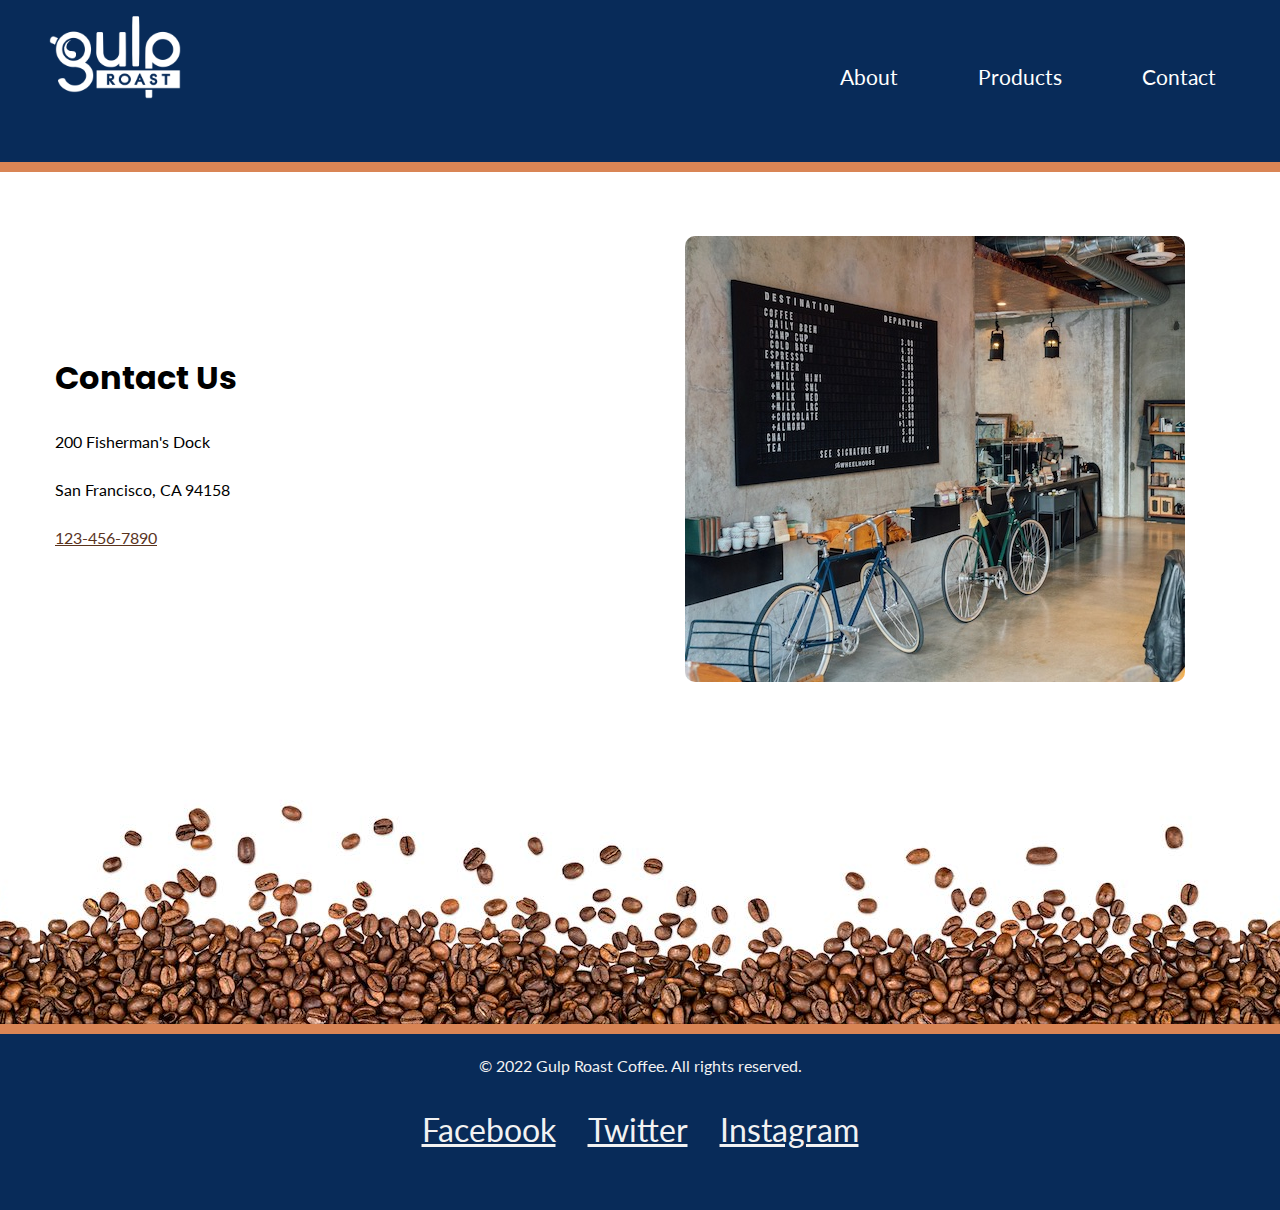
<file: index.html>
<!DOCTYPE html>
<html lang="en">
<head>
    <meta charset="UTF-8">
    <meta http-equiv="X-UA-Compatible" content="IE=edge">
    <meta name="viewport" content="width=device-width, initial-scale=1.0">
    <title>Gulp Roast - Contact</title>
    <link rel="preconnect" href="https://fonts.googleapis.com">
    <link rel="preconnect" href="https://fonts.gstatic.com" crossorigin>
    <link href="https://fonts.googleapis.com/css2?family=Lato&family=Poppins:wght@700&display=swap" rel="stylesheet">
    <link rel="stylesheet" href="https://cdnjs.cloudflare.com/ajax/libs/font-awesome/6.4.0/css/all.min.css" integrity="sha512-iecdLmaskl7CVkqkXNQ/ZH/XLlvWZOJyj7Yy7tcenmpD1ypASozpmT/E0iPtmFIB46ZmdtAc9eNBvH0H/ZpiBw==" crossorigin="anonymous" referrerpolicy="no-referrer">
    <link href="css/styles.css" rel="stylesheet">
</head>
<body>
<header>
    <nav>
      <ul>
        <li class="logo"><a href="https://uxuicurriculum.wixsite.com/gulproast"><img src="images/gulp-logo-light.png" alt="Gulp Roast. Click for home." ></a></li>
        <li><a href="about.html"><span aria-hidden="true" class="fa-solid fa-mug-saucer"></span> About</a></li>
        <li><a href="products.html"><span aria-hidden="true" class="fa-solid fa-fire-flame-curved"></span> Products</a></li>
        <li><a href="index.html"><span aria-hidden="true" class="fa-solid fa-phone"></span> Contact</a></li>
      </ul>
    </nav>
  </header>
  <div class="main-bkgd">
    <div class="main">
        <article>
            <h1>Contact Us</h1>
                <p>200 Fisherman's Dock</p>
                <p>San Francisco, CA 94158</p>
                <p> <a href="#"> 123-456-7890 </a> </p>
    </article>
    <figure>
        <picture>
            <img src="images/gulp-menu.jpg" alt="gulp menu" >
          </picture>
    </figure>
</div>
</div>
    <footer>
    <p>&copy; 2022 Gulp Roast Coffee. All rights reserved.</p>
    <ul>
    <li>
    <a href="https://facebook.com" target="_blank">
        <span aria-hidden="true" class="fa-brands fa-facebook-square"></span>
        <span class="sr-only">Facebook</span>
    </a>
    </li>
    <li>
    <a href="https://twitter.com" target="_blank">
        <span aria-hidden="true" class="fa-brands fa-twitter-square"></span>
        <span class="sr-only">Twitter</span>
    </a>
    </li>
    <li>
    <a href="https://instagram.com" target="_blank">
        <span aria-hidden="true" class="fa-brands fa-instagram-square"></span>
        <span class="sr-only">Instagram</span>
    </a>
    </li>
    </ul>
    </footer>
</body>
</html>
</file>
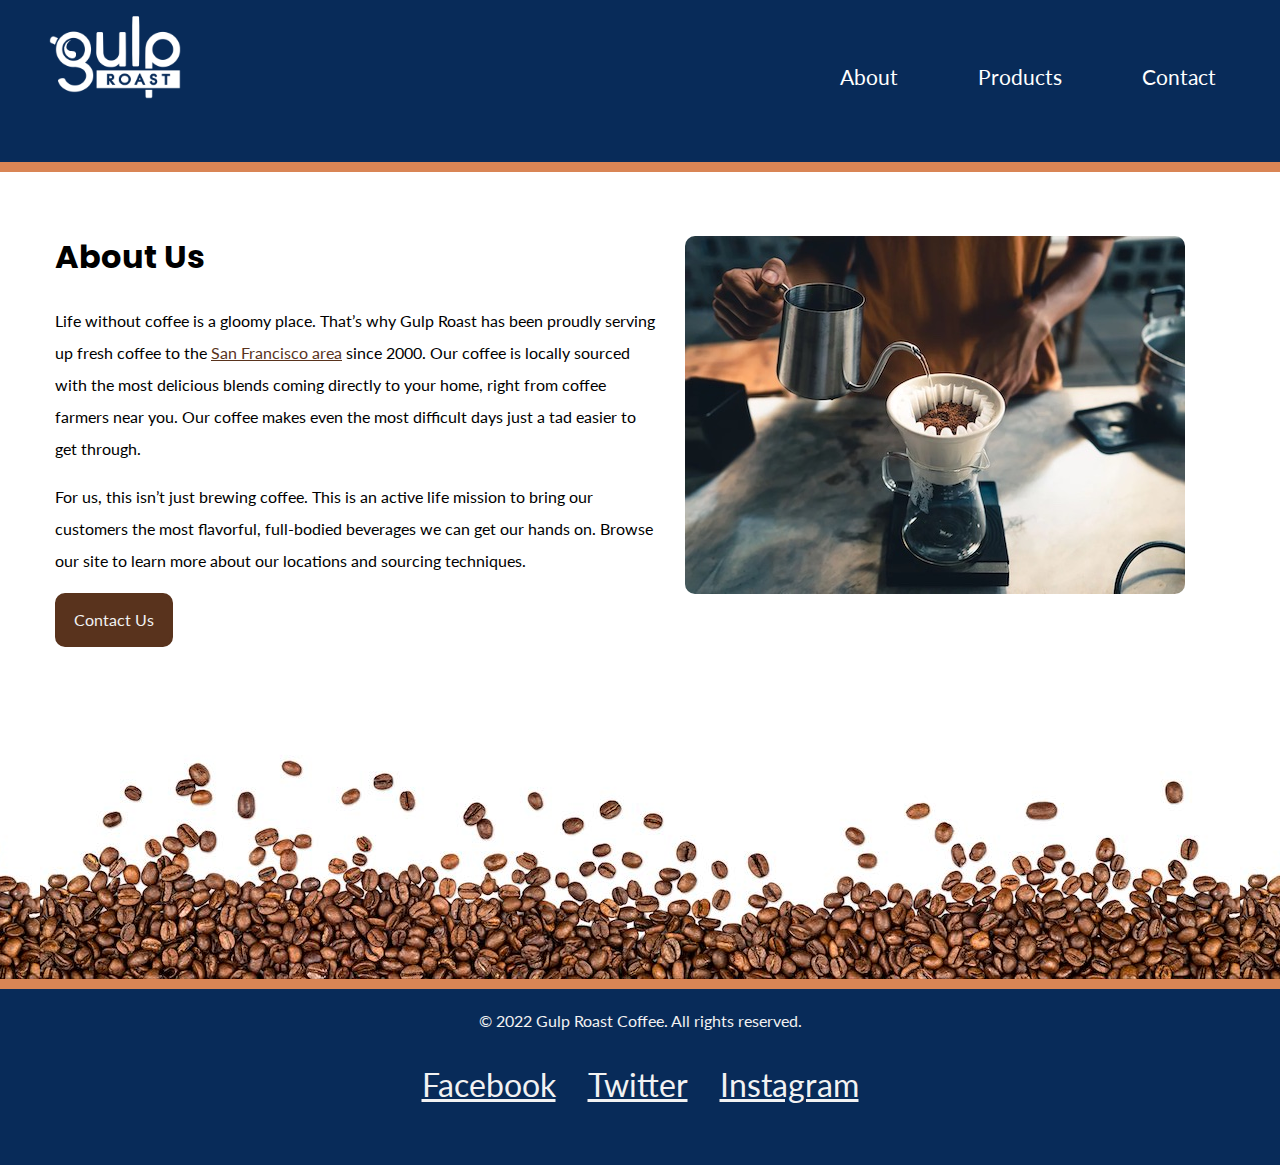
<file: about.html>
<!DOCTYPE html>
<html lang="en">
<head>
    <meta charset="UTF-8">
    <meta http-equiv="X-UA-Compatible" content="IE=edge">
    <meta name="viewport" content="width=device-width, initial-scale=1.0">
    <title>Gulp Roast - About</title>
    <link rel="preconnect" href="https://fonts.googleapis.com">
    <link rel="preconnect" href="https://fonts.gstatic.com" crossorigin>
    <link href="https://fonts.googleapis.com/css2?family=Lato&family=Poppins:wght@700&display=swap" rel="stylesheet">
    <link rel="stylesheet" href="https://cdnjs.cloudflare.com/ajax/libs/font-awesome/6.4.0/css/all.min.css" integrity="sha512-iecdLmaskl7CVkqkXNQ/ZH/XLlvWZOJyj7Yy7tcenmpD1ypASozpmT/E0iPtmFIB46ZmdtAc9eNBvH0H/ZpiBw==" crossorigin="anonymous" referrerpolicy="no-referrer">
    <link href="css/styles.css" rel="stylesheet">
</head>
<body>
    <header>
        <nav>
          <ul>
            <li class="logo"><a href="https://uxuicurriculum.wixsite.com/gulproast"><img src="images/gulp-logo-light.png" alt="Gulp Roast. Click for home."></a></li>
            <li><a href="about.html"><span aria-hidden="true" class="fa-solid fa-mug-saucer"></span> About</a></li>
            <li><a href="products.html"><span aria-hidden="true" class="fa-solid fa-fire-flame-curved"></span> Products</a></li>
            <li><a href="index.html"><span aria-hidden="true" class="fa-solid fa-phone"></span> Contact</a></li>
          </ul>
        </nav>
      </header>
      <div class="main-bkgd">
        <div class="main">
          <article>
          <h1>About Us</h1>
            <p>Life without coffee is a gloomy place. That’s why Gulp Roast has been proudly serving up fresh coffee to the <a href="https://goo.gl/maps/3rAyszfwSDx8Si2Y9" target="_blank">San Francisco area</a> since 2000. Our coffee is locally sourced with the most delicious blends coming directly to your home, right from coffee farmers near you. Our coffee makes even the most difficult days just a tad easier to get through.</p>
      
            <p>For us, this isn’t just brewing coffee. This is an active life mission to bring our customers the most flavorful, full-bodied beverages we can get our hands on. Browse our site to learn more about our locations and sourcing techniques.</p>
      
            <a class="button" href="contact.html">Contact Us</a>
          </article>
            <figure>
              <picture>
                  <source media="(min-width: 992px)" srcset="images/gulp-pouring-coffee-horizontal.jpg">
                  <source media="(min-width:768px)" srcset="images/gulp-pouring-coffee-vertical.jpg">
                  <img src="images/gulp-pouring-coffee-horizontal-sm.jpg" alt="Coffee Pouring horizontal sm" >
               </picture>
          </figure> 
        </div>
        </div>
      <footer>
        <p>&copy; 2022 Gulp Roast Coffee. All rights reserved.</p>
        <ul>
          <li>
            <a href="https://facebook.com" target="_blank">
              <span aria-hidden="true" class="fa-brands fa-facebook-square"></span>
              <span class="sr-only">Facebook</span>
            </a>
          </li>
          <li>
            <a href="https://twitter.com" target="_blank">
              <span aria-hidden="true" class="fa-brands fa-twitter-square"></span>
              <span class="sr-only">Twitter</span>
            </a>
          </li>
          <li>
            <a href="https://instagram.com" target="_blank">
              <span aria-hidden="true" class="fa-brands fa-instagram-square"></span>
              <span class="sr-only">Instagram</span>
            </a>
          </li>
        </ul>
      </footer>
</body>
</html>
</file>
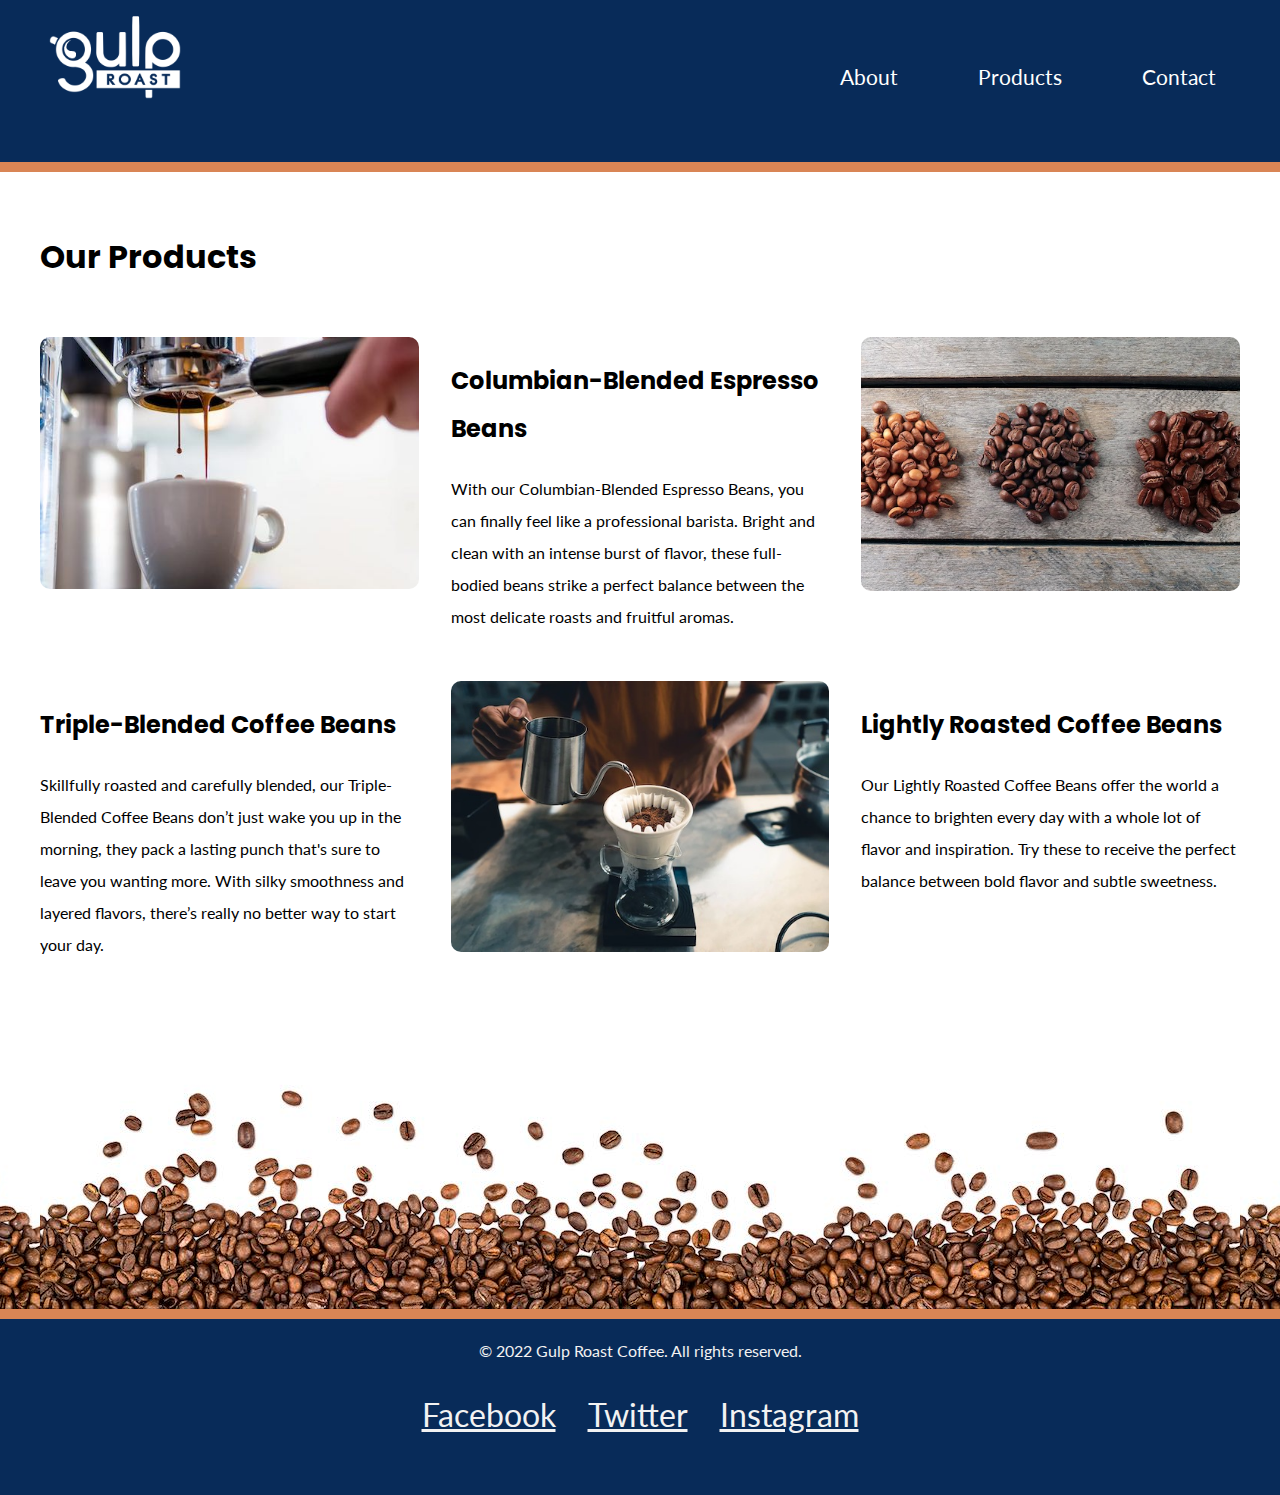
<file: products.html>
<!DOCTYPE html>
<html lang="en">
<head>
    <meta charset="UTF-8">
    <meta http-equiv="X-UA-Compatible" content="IE=edge">
    <meta name="viewport" content="width=device-width, initial-scale=1.0">
    <title>Gulp Roast - Products</title>
    <link rel="preconnect" href="https://fonts.googleapis.com">
    <link rel="preconnect" href="https://fonts.gstatic.com" crossorigin>
    <link href="https://fonts.googleapis.com/css2?family=Lato&family=Poppins:wght@700&display=swap" rel="stylesheet">
    <link rel="stylesheet" href="https://cdnjs.cloudflare.com/ajax/libs/font-awesome/6.4.0/css/all.min.css" integrity="sha512-iecdLmaskl7CVkqkXNQ/ZH/XLlvWZOJyj7Yy7tcenmpD1ypASozpmT/E0iPtmFIB46ZmdtAc9eNBvH0H/ZpiBw==" crossorigin="anonymous" referrerpolicy="no-referrer" >
    <link href="css/styles.css" rel="stylesheet">
</head>
<body>
    <header>
        <nav>
          <ul>
            <li class="logo"><a href="https://uxuicurriculum.wixsite.com/gulproast"><img src="images/gulp-logo-light.png" alt="Gulp Roast. Click for home." ></a></li>
            <li><a href="about.html"><span aria-hidden="true" class="fa-solid fa-mug-saucer"></span> About</a></li>
            <li><a href="products.html"><span aria-hidden="true" class="fa-solid fa-fire-flame-curved"></span> Products</a></li>
            <li><a href="index.html"><span aria-hidden="true" class="fa-solid fa-phone"></span> Contact</a></li>
          </ul>
        </nav>
      </header>
      <div class="main-bkgd">
        <div class="main">
                <h1>Our Products</h1>
                <div class="container">
                    <div class="card"> 
                        <img src="images/gulp-espresso.jpg" alt="espresso drip"></div>
                    <div class="card">
                        <h2>Columbian-Blended Espresso Beans</h2>
                        <p>With our Columbian-Blended Espresso Beans, you can finally feel like a professional barista. Bright and clean with an intense burst of flavor, these full-bodied beans strike a perfect balance between the most delicate roasts and fruitful aromas.</p></div>
                    <div class="card">
                            <img src="images/gulp-coffee-beans.jpg" alt="coffee beans"></div>
                    <div class="card">
                    <h2>Triple-Blended Coffee Beans</h2>
                        <p>Skillfully roasted and carefully blended, our Triple-Blended Coffee Beans don’t just wake you up in the morning, they pack a lasting punch that's sure to leave you wanting more. With silky smoothness and layered flavors, there’s really no better way to start your day.</p></div>
                    <div class="card">
                        <img src="images/gulp-pouring-coffee-horizontal.jpg" alt="pouring coffee horizontal"></div>
                    <div class="card">
                    <h2>Lightly Roasted Coffee Beans</h2>
                         <p>Our Lightly Roasted Coffee Beans offer the world a chance to brighten every day with a whole lot of flavor and inspiration. Try these to receive the perfect balance between bold flavor and subtle sweetness.</p></div>               
                </div>
            </div>
    </div>
        <footer>
            <p>&copy; 2022 Gulp Roast Coffee. All rights reserved.</p>
            <ul>
            <li>
            <a href="https://facebook.com" target="_blank">
                <span aria-hidden="true" class="fa-brands fa-facebook-square"></span>
                <span class="sr-only">Facebook</span>
            </a>
            </li>
            <li>
            <a href="https://twitter.com" target="_blank">
                <span aria-hidden="true" class="fa-brands fa-twitter-square"></span>
                <span class="sr-only">Twitter</span>
            </a>
            </li>
            <li>
            <a href="https://instagram.com" target="_blank">
                <span aria-hidden="true" class="fa-brands fa-instagram-square"></span>
                <span class="sr-only">Instagram</span>
            </a>
            </li>
            </ul>
        </footer>
</body>
</html>
</file>
<file: css/styles.css>
body {
    background-color: #082B59;
    margin: 0;
    padding: 0;
    font-family: 'Lato', sans-serif;
    line-height: 2;
  }
  h1, h2, h3 {
    font-family: 'Poppins', sans-serif;
  }
  h1 {
    font-size: 2rem;
    margin-bottom: 0;
  }
  /* make images flexible */
  img {
    max-width: 100%;
  }
  a {
    color: #59331d;
  }
  a:hover {
    text-decoration: none;
  }
  header {
    border-bottom: 10px solid #d98555;
  }
  /* navbar styling */
  nav {
     margin: 0 1rem;
  }
  nav ul {
    margin: 0;
    padding: 0;
    list-style-type: none;
  }
  /* max width on the image in pixels */
  nav .logo img {
    max-width: 150px;
  }
  /* flex basis on the image container, li */
  nav .logo a{
    margin:0;
  }
  nav a {
    color: white;
    text-decoration: none;
    display: block;
    text-align:center;
    margin: 0 0 2rem 0;
  }
  nav a:hover {
    color: #d98555;
  }
  @media (min-width:768px){
    nav{
      margin-left:0;
    }
    nav ul {
      display: flex;
      flex-flow: row wrap;
      gap: 1rem;
      justify-content: center;
    }
    nav .logo{
      flex-basis: 100%;
      text-align:center;
    }
    nav a{
      margin: 0 0 3rem 0;
    }
    nav .logo a{
      margin:0;
    }
    figure {
      margin: 3rem 0 0 0;
      flex-basis: 35%;
      border-radius: 10px;
    }
    article {
      flex-basis: 50%;
      margin:auto;
  }
  .container{
    display:grid;
    grid-template-columns:repeat(2,3fr);
    gap: 2rem;
  }
}
@media (min-width:992px){
  nav ul{
    display: flex;
    flex-flow: row wrap;
    justify-content: flex-start;
  }
  nav li{
    margin: 0 1rem 1rem 1rem;
    font-size: 1.3rem;
  }
  nav .logo{
    margin-right:auto;
    flex-basis:auto;
  }
  nav .logo a{
    margin:0.5rem 0 0 1.5rem;
  }
  nav a {
    display: block;
    margin-top: 3.5rem;
    margin-right: 2rem;
  }
  figure {
    margin: 3rem 0 0 0;
    flex-basis: 45%;
    border-radius: 10px;
  }
  article {
    flex-basis: 50%;
    margin:auto;
}
.container{
  display:grid;
  grid-template-columns:repeat(3,2fr);
  gap: 2rem;
}
}
  /* establishes a white background */
  .main-bkgd {
    background: #ffffff url(../images/gulp-bottom-beans.jpg) repeat-x bottom;
    padding-bottom: 300px;
  }
  /* sits inside of the white background, centered */
  .main {
    max-width: 1200px;
    margin: 0 auto;
    padding: 2rem;
    display: flex;
    flex-flow: row wrap;
    justify-content: space-between;
  }
  article {
    display:block;

  }
  figure {
    margin-left: auto;
    margin-right: auto;
    margin-top: 2rem;
    display: block;
    border-radius: 10px;
  }
  figure img {
    border-top-left-radius: 10px;
    border-top-right-radius: 10px;
    border-bottom-left-radius: 10px;
    border-bottom-right-radius: 10px;
  }
  .button {
    display: inline-block;
    background-color: #59331D;
    border-radius: 10px;
    padding: 0.5rem 1rem;
    margin: 0;
    color: #f2f2f2;
    text-decoration: none;
    border: 3px solid #59331d;
  }
  .button:hover {
    background-color: #f2f2f2;
    color: #59331d;
  }
  footer {
    color: #f2f2f2;
    text-align: center;
    border-top: 10px solid #d98555;
  }
  footer ul {
    list-style-type: none;
    padding: 0;
    margin: 0;
    display: flex;
    flex-flow: row wrap;
    justify-content: center;
  }
  footer a {
    color: #f2f2f2;
    font-size: 2rem;
    display: block;
    margin: 0 1rem 3rem 1rem;
  }
  .container{
    padding-top: 3rem;
  }
  .container img{
    border-radius: 10px;
  }
  .card{
    width:100%;
  }
</file>
